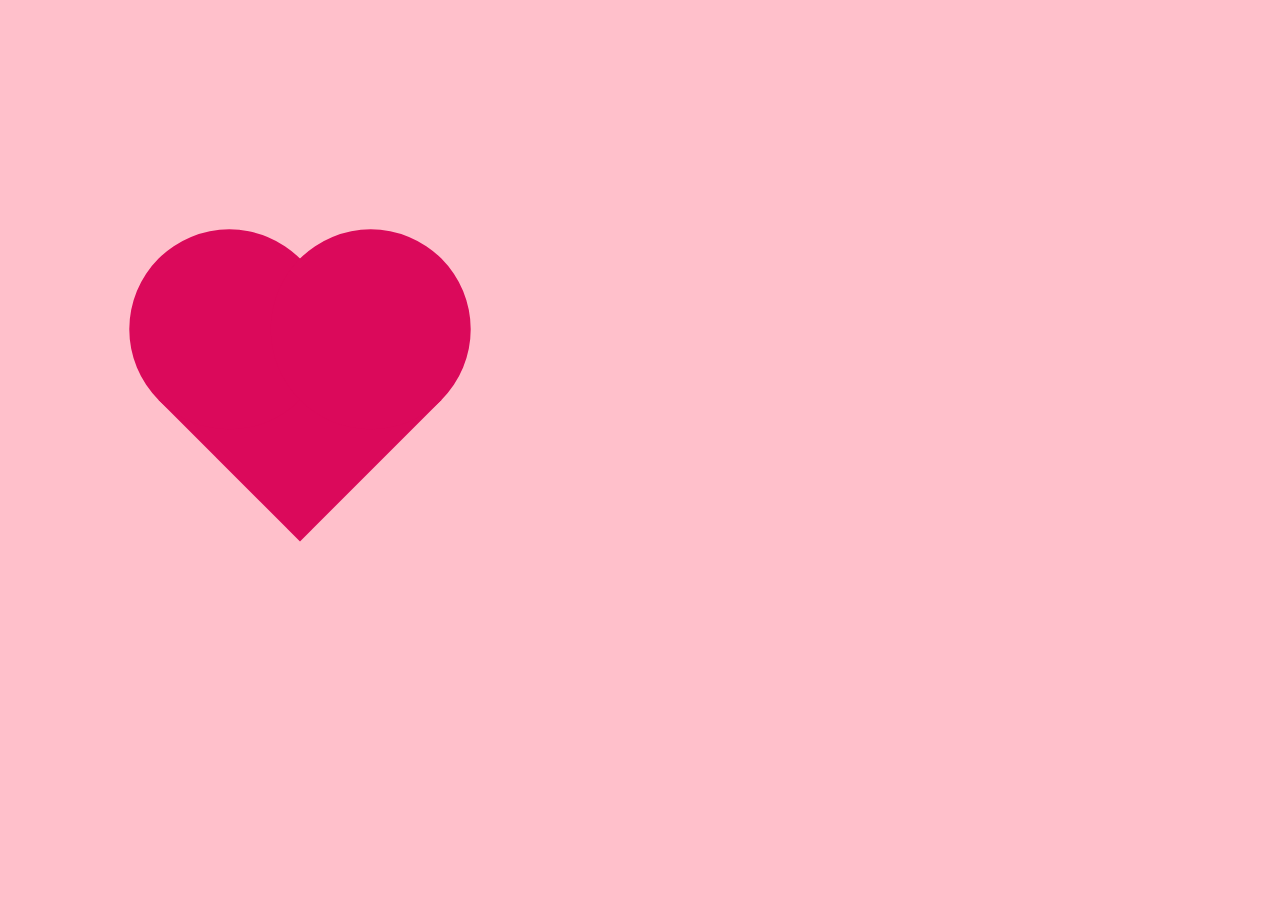
<file: index.html>
<!DOCTYPE html>
	<html>
	<head>
		<title>drawing</title>
		<meta charset="utf-8">
		<meta name="viewport" content="width=device-width,initial-scale=1.0">
		<link rel="stylesheet" href="animation.css">
	</head>
	<body>
		<div class="heart"></div>
	</body>
</html>
</file>
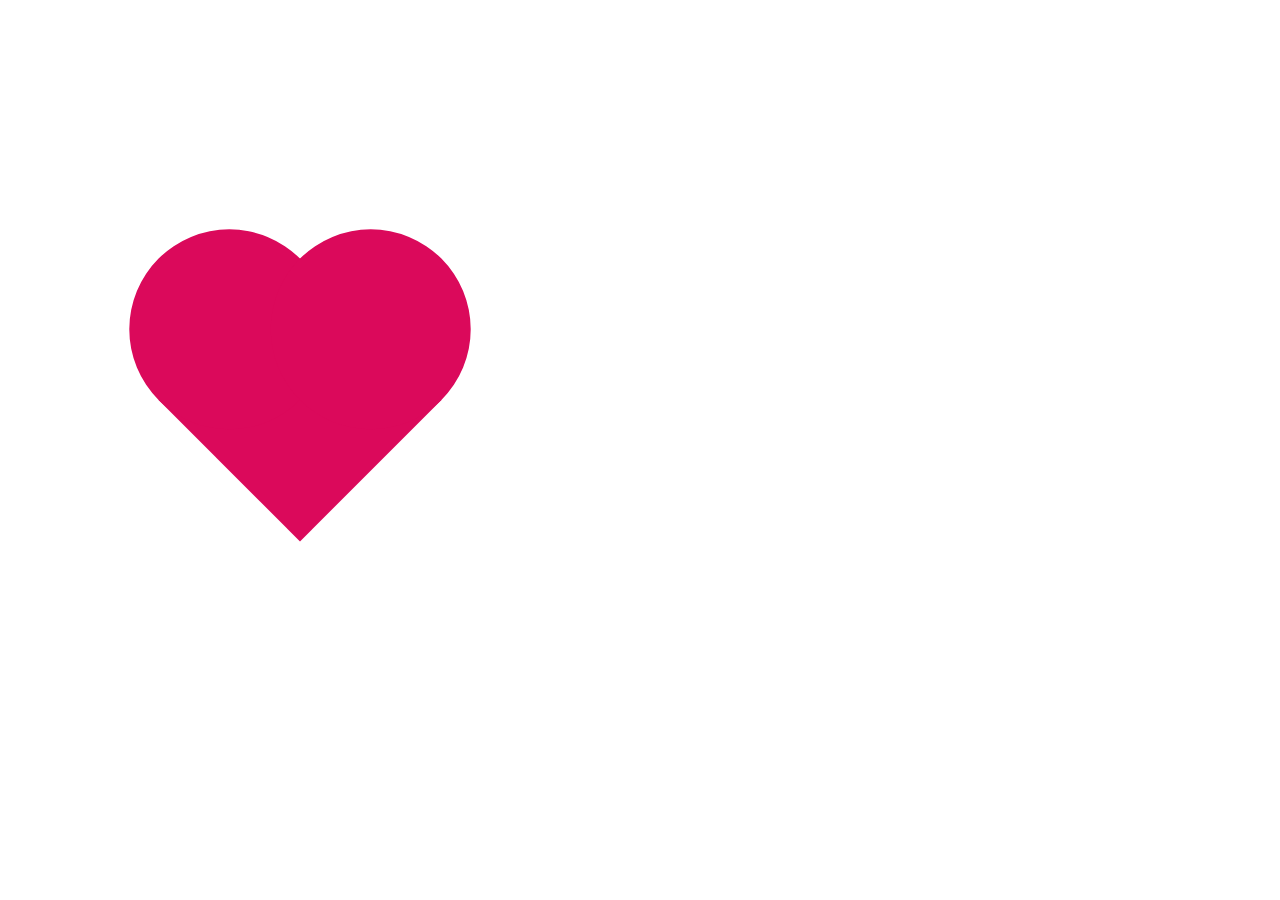
<file: index1.html>
<!DOCTYPE html>
	<html>
	<head>
		<title>drawing</title>
		<meta charset="utf-8">
		<meta name="viewport" content="width=device-width,initial-scale=1.0">
		<style type="text/css">
			.heart{
				background-color: #DB095B;
				position: absolute;
				top: 300px;
				left: 200px;
				width: 200px;
				height: 200px;
				transform: rotate(-45deg);
				animation-name: heart;
				animation-duration: 20s
			}
			.heart::after{
				background-color: #DB095B;
				content: "";
				position: absolute;
				top: 0px;
				left: 100px;
				width: 200px;
				height: 200px;
				border-radius: 50%;		
				animation-name: heart;
				animation-duration: 20s	
			}
			.heart::before{
				background-color: #DB095B;
				content: "";
				position: absolute;
				top: -100px;
				left: 0px;
				width: 200px;
				height: 200px;
				border-radius: 50%;		
				animation-name: heart;
				animation-duration: 20s	
			}
			@keyframes heart{
				0%{
					background-color: red;
				}
				10%{
					background-color: orange;
				}
				20%{
					background-color: yellow;
				}
				30%{
					background-color: green;
				}
				40%{
					background-color: blue;
				}
				50%{
					background-color: indigo;
				}
				60%{
					background-color: violet;
				}
				100%{
					background-color: black;
			}
		</style>
	</head>
	<body>
		<div class="heart"></div>
	</body>
</html>
</file>
<file: animation.css>
*{
	background-color: pink;
}
.heart{
	background-color: #DB095B;
	position: absolute;
	top: 300px;
	left: 200px;
	width: 200px;
	height: 200px;
	transform: rotate(-45deg);
	animation-name: heart;
	animation-duration: 20s;
}
.heart::after{
    background-color: #DB095B;
	content: "";
	position: absolute;
	top: 0px;
	left: 100px;
	width: 200px;
	height: 200px;
	border-radius: 50%;		
	animation-name: heart;
	animation-duration: 20s	
}
.heart::before{
	background-color: #DB095B;
	content: "";
	position: absolute;
	top: -100px;
	left: 0px;
	width: 200px;
	height: 200px;
	border-radius: 50%;		
    animation-name: heart;
    animation-duration: 20s	
}
@keyframes heart{
   	0%{
    	background-color: red;
	}
	10%{
		background-color: orange;
	}
	20%{
		background-color: yellow;
	}
	30%{
		background-color: green;
	}
	40%{
		background-color: blue;
	}
	50%{
		background-color: indigo;
	}
	60%{
		background-color: violet;
	}
	80%{
		background-color: purple;
	}
	90%{
		background-color: magenta;
	}
	100%{
		background-color: crimson;
	}
}
</file>
